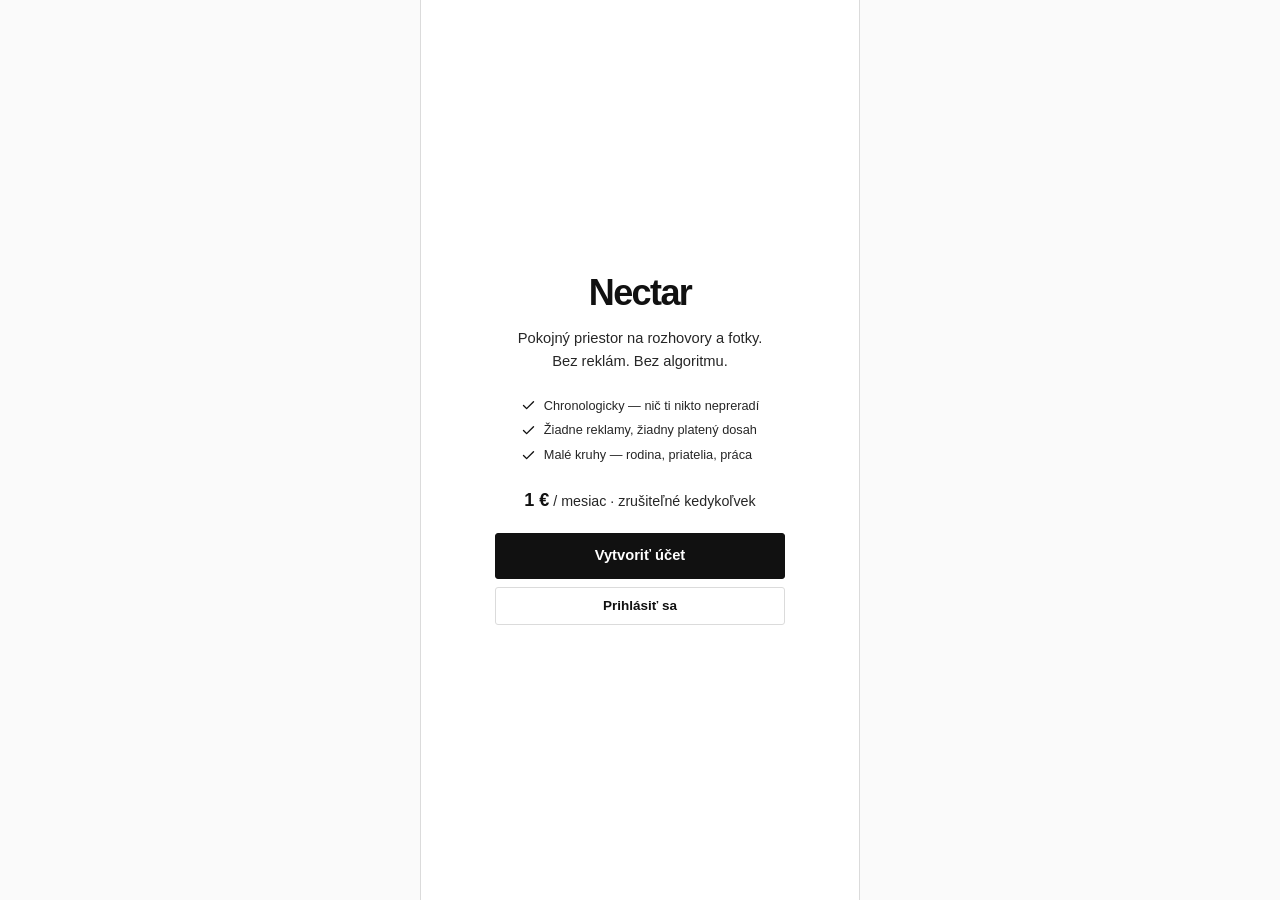
<file: index.html>
<!DOCTYPE html>
<html lang="sk">
<head>
  <meta charset="UTF-8" />
  <meta name="viewport" content="width=device-width, initial-scale=1, viewport-fit=cover" />
  <meta name="theme-color" content="#ffffff" />
  <meta name="description" content="Nectar — pokojná platená sociálna sieť. Bez reklám, bez algoritmu." />
  <title>Nectar — Pokojný priestor</title>
  <link rel="stylesheet" href="styles.css" />
  <script src="boot.js"></script>
</head>
<body>
  <div class="app-shell">
    <!-- Home -->
    <div class="landing" id="landing-home">
      <div class="landing-logo">Nectar</div>
      <p class="landing-tagline">Pokojný priestor na rozhovory a fotky.<br />Bez reklám. Bez algoritmu.</p>

      <div class="landing-promises">
        <div class="landing-promise">
          <svg viewBox="0 0 24 24"><path d="M20 6L9 17l-5-5"/></svg>
          <span>Chronologicky — nič ti nikto nepreradí</span>
        </div>
        <div class="landing-promise">
          <svg viewBox="0 0 24 24"><path d="M20 6L9 17l-5-5"/></svg>
          <span>Žiadne reklamy, žiadny platený dosah</span>
        </div>
        <div class="landing-promise">
          <svg viewBox="0 0 24 24"><path d="M20 6L9 17l-5-5"/></svg>
          <span>Malé kruhy — rodina, priatelia, práca</span>
        </div>
      </div>

      <p class="landing-price"><strong>1 €</strong> / mesiac · zrušiteľné kedykoľvek</p>

      <div class="landing-actions">
        <button type="button" class="btn btn-primary btn-lg btn-block" id="btn-create">Vytvoriť účet</button>
        <button type="button" class="btn btn-secondary btn-block" id="btn-login">Prihlásiť sa</button>
      </div>
    </div>

    <!-- Create account -->
    <div class="landing landing-panel" id="panel-create">
      <div class="landing-logo">Nectar</div>
      <h2>Vytvoriť účet</h2>
      <form id="form-create">
        <div class="form-group">
          <label for="create-name">Meno</label>
          <input class="form-input" id="create-name" type="text" required placeholder="Tvoje meno" autocomplete="name" />
        </div>
        <div class="form-group">
          <label for="create-email">E-mail</label>
          <input class="form-input" id="create-email" type="email" required placeholder="ty@email.sk" autocomplete="email" />
        </div>
        <div class="form-group">
          <label for="create-pass">Heslo</label>
          <input class="form-input" id="create-pass" type="password" required placeholder="••••••••" minlength="4" autocomplete="new-password" />
        </div>
        <button type="submit" class="btn btn-primary btn-block">Pokračovať na platbu</button>
        <button type="button" class="btn btn-ghost btn-block" id="back-from-create">Späť</button>
      </form>
    </div>

    <!-- Login -->
    <div class="landing landing-panel" id="panel-login">
      <div class="landing-logo">Nectar</div>
      <h2>Prihlásiť sa</h2>
      <form id="form-login">
        <div class="form-group">
          <label for="login-email">E-mail</label>
          <input class="form-input" id="login-email" type="email" required placeholder="ty@email.sk" value="demo@nectar.sk" autocomplete="email" />
        </div>
        <div class="form-group">
          <label for="login-pass">Heslo</label>
          <input class="form-input" id="login-pass" type="password" required placeholder="••••••••" value="demo" autocomplete="current-password" />
        </div>
        <button type="submit" class="btn btn-primary btn-block">Prihlásiť sa</button>
        <button type="button" class="btn btn-ghost btn-block" id="back-from-login">Späť</button>
      </form>
    </div>

    <!-- Paywall -->
    <div class="landing landing-panel" id="panel-pay">
      <div class="landing-logo">Nectar</div>
      <h2>Predplatné</h2>
      <div class="paywall-box">
        <div class="eyebrow">Plný prístup</div>
        <div class="price-big">1 €</div>
        <p class="price-note">mesačne · zrušiteľné kedykoľvek</p>
        <div class="mock-card">
          Mock platba<br />
          Karta &nbsp;•••• 4242<br />
          Platnosť &nbsp;12/28 &nbsp;· &nbsp;CVC &nbsp;•••
        </div>
      </div>
      <p class="step-hint center">Poplatok drží preč bot farmy. Nekupuje sa ním dosah.</p>
      <button type="button" class="btn btn-primary btn-lg btn-block" id="btn-pay">Zaplatiť 1 € a vstúpiť</button>
      <button type="button" class="btn btn-ghost btn-block" id="back-from-pay">Späť</button>
    </div>
  </div>

  <script src="app.js"></script>
  <script>
    (function () {
      var N = window.Nectar;
      var pending = null;

      var s = N.getSession();
      if (s && s.paid) { window.location.href = 'feed.html'; return; }

      var home = document.getElementById('landing-home');

      function show(id) {
        document.querySelectorAll('.landing-panel').forEach(function (el) {
          el.classList.remove('active');
        });
        if (id === 'landing-home') {
          home.style.display = '';
          return;
        }
        home.style.display = 'none';
        document.getElementById(id).classList.add('active');
      }

      document.getElementById('btn-create').onclick = function () { show('panel-create'); };
      document.getElementById('btn-login').onclick = function () { show('panel-login'); };
      document.getElementById('back-from-create').onclick = function () { show('landing-home'); };
      document.getElementById('back-from-login').onclick = function () { show('landing-home'); };
      document.getElementById('back-from-pay').onclick = function () { show('panel-create'); };

      document.getElementById('form-create').onsubmit = function (e) {
        e.preventDefault();
        pending = {
          name: document.getElementById('create-name').value.trim(),
          email: document.getElementById('create-email').value.trim()
        };
        show('panel-pay');
      };

      document.getElementById('form-login').onsubmit = function (e) {
        e.preventDefault();
        N.setSession({
          name: 'Demo používateľ',
          email: document.getElementById('login-email').value.trim(),
          paid: true,
          loggedInAt: Date.now()
        });
        window.location.href = 'feed.html';
      };

      document.getElementById('btn-pay').onclick = function () {
        var data = pending || { name: 'Nový používateľ', email: 'novy@nectar.sk' };
        N.setSession({ name: data.name, email: data.email, paid: true, loggedInAt: Date.now() });
        N.showToast('Vitaj v Nectare', '🐝');
        setTimeout(function () { window.location.href = 'feed.html'; }, 500);
      };
    })();
  </script>
<script src="stats.js" defer></script>
</body>
</html>
</file>
<file: styles.css>
/* ============================================================
   Nectar — clean cool minimal (~2012 Instagram)
   Near-white field, sharp black type, 1px gray rules.
   Primary actions are black. Instagram blue is links only.
   Day theme by default; opt-in cool dusk (not warm paper).
   ============================================================ */

/* ---------- 1. Tokens ---------- */
:root {
  color-scheme: light;

  /* field */
  --desk: #fafafa;
  --bg: #ffffff;
  --surface: #ffffff;
  --surface-raised: #ffffff;
  --surface-sunken: #fafafa;

  /* ink */
  --text: #111111;
  --text-muted: #262626;
  --text-soft: #8e8e8e;

  /* lines */
  --border: #dbdbdb;
  --border-soft: #efefef;
  --border-strong: #dbdbdb;

  /* black actions — blue stays on --link */
  --accent: #111111;
  --accent-dark: #000000;
  --accent-ink: #111111;
  --accent-soft: rgba(17, 17, 17, 0.06);
  --accent-glow: rgba(17, 17, 17, 0.12);
  --on-accent: #ffffff;

  /* semantic */
  --like: #ed4956;
  --like-soft: rgba(237, 73, 86, 0.1);
  --ok: #111111;
  --ok-soft: #fafafa;
  --link: #3897f0;

  /* photo edge */
  --frame: #ffffff;

  /* elevation — flat, cool, almost none */
  --shadow-xs: none;
  --shadow-sm: none;
  --shadow-md: none;
  --shadow-lg: 0 8px 28px rgba(0, 0, 0, 0.16);

  /* shape — sharp, slight radius on controls */
  --r-xs: 2px;
  --r-sm: 3px;
  --r-md: 4px;
  --r-lg: 8px;
  --r-pill: 999px;

  /* rhythm */
  --sp-1: 4px;
  --sp-2: 8px;
  --sp-3: 12px;
  --sp-4: 16px;
  --sp-5: 20px;
  --sp-6: 24px;
  --sp-8: 32px;

  /* layout */
  --nav-h: 58px;
  --header-h: 54px;
  --max: 440px;
  --gutter: 14px;
  --safe-b: env(safe-area-inset-bottom, 0px);

  /* motion */
  --ease: cubic-bezier(0.32, 0.72, 0, 1);
  --ease-out: cubic-bezier(0.22, 1, 0.36, 1);
  --spring: cubic-bezier(0.34, 1.56, 0.64, 1);
  --t-fast: 120ms;
  --t-med: 220ms;
  --t-slow: 420ms;

  /* type — system sans only */
  --font: -apple-system, BlinkMacSystemFont, "Helvetica Neue", Helvetica, Arial, sans-serif;
  --font-brand: -apple-system, BlinkMacSystemFont, "Helvetica Neue", Helvetica, Arial, sans-serif;
  --font-mono: ui-monospace, SFMono-Regular, Menlo, Consolas, monospace;
}

/* Dusk — cool near-black, same sharp system, no warm paper */
:root[data-theme="dusk"] {
  color-scheme: dark;

  --desk: #000000;
  --bg: #000000;
  --surface: #000000;
  --surface-raised: #111111;
  --surface-sunken: #0a0a0a;

  --text: #fafafa;
  --text-muted: #a8a8a8;
  --text-soft: #737373;

  --border: #262626;
  --border-soft: #1a1a1a;
  --border-strong: #363636;

  --accent: #fafafa;
  --accent-dark: #ffffff;
  --accent-ink: #fafafa;
  --accent-soft: rgba(255, 255, 255, 0.08);
  --accent-glow: rgba(255, 255, 255, 0.14);
  --on-accent: #000000;

  --like: #ed4956;
  --like-soft: rgba(237, 73, 86, 0.16);
  --ok: #fafafa;
  --ok-soft: #111111;
  --link: #3897f0;

  --frame: #000000;

  --shadow-xs: none;
  --shadow-sm: none;
  --shadow-md: none;
  --shadow-lg: 0 8px 28px rgba(0, 0, 0, 0.55);
}

/* ---------- 2. Reset ---------- */
*, *::before, *::after { box-sizing: border-box; margin: 0; padding: 0; }

html {
  font-size: 15px;
  -webkit-text-size-adjust: 100%;
  scroll-behavior: smooth;
}

body {
  font-family: var(--font);
  background: var(--desk);
  color: var(--text);
  line-height: 1.4;
  min-height: 100vh;
  -webkit-font-smoothing: antialiased;
  text-rendering: optimizeLegibility;
}

a { color: var(--link); text-decoration: none; }
a:hover { text-decoration: underline; }

img { display: block; max-width: 100%; }

button, input, textarea, select { font-family: inherit; font-size: inherit; color: inherit; }
button { -webkit-tap-highlight-color: transparent; }

:focus-visible {
  outline: 2px solid var(--accent);
  outline-offset: 2px;
  border-radius: var(--r-xs);
}

::selection { background: var(--accent-soft); }

/* ---------- 3. App shell + page transitions ---------- */
.app-shell {
  max-width: var(--max);
  margin: 0 auto;
  min-height: 100vh;
  background: var(--bg);
  position: relative;
  box-shadow: none;
  overflow-x: hidden;
}

.app-shell.has-nav { padding-bottom: calc(var(--nav-h) + var(--safe-b) + var(--sp-3)); }

/* Soft fade-up on first paint; JS adds .is-leaving on internal navigation.
   The fixed bottom nav fades only — pageIn's `transform: none` would otherwise
   cancel the translateX(-50%) that centres it. */
.page-in > *:not(.bottom-nav) { animation: pageIn var(--t-slow) var(--ease-out) both; }
.page-in > .bottom-nav { animation: fadeIn var(--t-slow) var(--ease-out) both; }
body.is-leaving .app-shell { opacity: 0; transform: translateY(-4px); transition: opacity 130ms ease, transform 130ms ease; }

@keyframes pageIn {
  from { opacity: 0; transform: translateY(8px); }
  to { opacity: 1; transform: none; }
}

/* stagger helper for lists */
.stagger > * { animation: pageIn 360ms var(--ease-out) both; }
.stagger > *:nth-child(1) { animation-delay: 0ms; }
.stagger > *:nth-child(2) { animation-delay: 40ms; }
.stagger > *:nth-child(3) { animation-delay: 80ms; }
.stagger > *:nth-child(4) { animation-delay: 120ms; }
.stagger > *:nth-child(5) { animation-delay: 160ms; }
.stagger > *:nth-child(6) { animation-delay: 200ms; }
.stagger > *:nth-child(n+7) { animation-delay: 240ms; }

/* ---------- 4. Top bar ---------- */
.topbar {
  position: sticky;
  top: 0;
  z-index: 40;
  min-height: var(--header-h);
  background: var(--surface);
  border-bottom: 1px solid var(--border);
  display: flex;
  align-items: center;
  justify-content: space-between;
  gap: var(--sp-2);
  padding: 0 var(--gutter);
}
.topbar.is-scrolled {
  border-bottom-color: var(--border);
}

.topbar-title {
  font-size: 1.05rem;
  font-weight: 600;
  letter-spacing: -0.015em;
  color: var(--text);
}

.topbar-logo {
  font-family: var(--font);
  font-size: 1.35rem;
  font-weight: 700;
  font-style: normal;
  color: var(--text);
  letter-spacing: -0.04em;
  line-height: 1;
}

.topbar-actions { display: flex; align-items: center; gap: var(--sp-1); }
.topbar-spacer { width: 32px; flex-shrink: 0; }

.icon-btn {
  background: none;
  border: none;
  width: 36px;
  height: 36px;
  cursor: pointer;
  color: var(--text);
  display: inline-flex;
  align-items: center;
  justify-content: center;
  border-radius: var(--r-pill);
  position: relative;
  transition: background var(--t-fast) var(--ease), transform var(--t-fast) var(--ease);
}
.icon-btn:hover { background: var(--border-soft); text-decoration: none; }
.icon-btn:active { transform: scale(0.9); }
.icon-btn svg {
  width: 21px; height: 21px;
  stroke: currentColor; fill: none;
  stroke-width: 1.6; stroke-linecap: round; stroke-linejoin: round;
}

.icon-btn .dot {
  position: absolute;
  top: 6px; right: 6px;
  width: 7px; height: 7px;
  border-radius: 50%;
  background: var(--accent);
  box-shadow: 0 0 0 2px var(--surface);
}

.back-link {
  display: inline-flex;
  align-items: center;
  gap: 2px;
  color: var(--text);
  font-size: 0.92rem;
  font-weight: 500;
  padding: 6px 8px 6px 4px;
  margin-left: -4px;
  border-radius: var(--r-sm);
  transition: background var(--t-fast) var(--ease), transform var(--t-fast) var(--ease);
}
.back-link:hover { text-decoration: none; background: var(--border-soft); }
.back-link:active { transform: translateX(-2px); }
.back-link svg { width: 20px; height: 20px; stroke: currentColor; fill: none; stroke-width: 1.8; stroke-linecap: round; stroke-linejoin: round; }

/* ---------- 5. Bottom nav ---------- */
.bottom-nav {
  position: fixed;
  bottom: 0;
  left: 50%;
  transform: translateX(-50%);
  width: 100%;
  max-width: var(--max);
  height: calc(var(--nav-h) + var(--safe-b));
  padding-bottom: var(--safe-b);
  background: var(--surface);
  border-top: 1px solid var(--border);
  display: flex;
  z-index: 50;
}

.bottom-nav a {
  flex: 1;
  display: flex;
  flex-direction: column;
  align-items: center;
  justify-content: center;
  gap: 3px;
  color: #8e8e8e;
  text-decoration: none;
  font-size: 0.62rem;
  font-weight: 500;
  letter-spacing: 0.01em;
  padding: 6px 0 4px;
  position: relative;
  transition: color var(--t-med) var(--ease);
}
.bottom-nav a:hover { text-decoration: none; color: var(--text); }
.bottom-nav a svg {
  width: 23px; height: 23px;
  stroke: currentColor; fill: none;
  stroke-width: 1.5; stroke-linecap: round; stroke-linejoin: round;
  transition: transform var(--t-med) var(--spring), stroke-width var(--t-med) var(--ease);
}
.bottom-nav a:active svg { transform: scale(0.86); }

.bottom-nav a.active { color: var(--text); font-weight: 600; }
.bottom-nav a.active svg { stroke-width: 2.1; }

.bottom-nav .nav-badge {
  position: absolute;
  top: 4px;
  margin-left: 20px;
  min-width: 15px;
  height: 15px;
  padding: 0 4px;
  border-radius: var(--r-pill);
  background: var(--accent);
  color: var(--on-accent);
  font-size: 0.56rem;
  font-weight: 700;
  display: inline-flex;
  align-items: center;
  justify-content: center;
  box-shadow: 0 0 0 2px var(--surface);
}

/* ---------- 6. Buttons ---------- */
.btn {
  display: inline-flex;
  align-items: center;
  justify-content: center;
  gap: 6px;
  padding: 10px 18px;
  border-radius: var(--r-sm);
  border: 1px solid transparent;
  font-weight: 600;
  font-size: 0.9rem;
  line-height: 1.2;
  cursor: pointer;
  text-decoration: none;
  white-space: nowrap;
  transition: background var(--t-fast) var(--ease), border-color var(--t-fast) var(--ease),
              transform var(--t-fast) var(--ease), box-shadow var(--t-fast) var(--ease), opacity var(--t-fast) var(--ease);
}
.btn:hover { text-decoration: none; }
.btn:active { transform: scale(0.975); }
.btn svg { width: 17px; height: 17px; stroke: currentColor; fill: none; stroke-width: 1.8; stroke-linecap: round; stroke-linejoin: round; }

.btn-primary {
  background: var(--accent);
  color: var(--on-accent);
  border-color: var(--accent);
  box-shadow: none;
}
.btn-primary:hover { background: var(--accent-dark); color: var(--on-accent); }
.btn-primary:disabled { opacity: 0.45; cursor: default; transform: none; }

.btn-secondary {
  background: var(--surface-raised);
  color: var(--text);
  border-color: var(--border);
  box-shadow: var(--shadow-xs);
}
.btn-secondary:hover { background: var(--bg); border-color: var(--border-strong); }
.btn-secondary:disabled { opacity: 0.45; cursor: default; }

.btn-ghost {
  background: transparent;
  color: var(--link);
  border: none;
  padding: 8px 12px;
}
.btn-ghost:hover { background: rgba(56, 151, 240, 0.08); }

.btn-danger { background: transparent; color: var(--like); border: 1px solid var(--border); }
.btn-danger:hover { background: var(--like-soft); }

.btn-block { width: 100%; }
.btn-sm { padding: 7px 13px; font-size: 0.82rem; border-radius: var(--r-sm); }
.btn-lg { padding: 13px 22px; font-size: 0.98rem; }

/* ---------- 7. Forms ---------- */
.form-group { margin-bottom: var(--sp-4); }
.form-group label {
  display: block;
  font-size: 0.78rem;
  font-weight: 600;
  color: var(--text-muted);
  margin-bottom: 5px;
  letter-spacing: 0.01em;
}
.form-input {
  width: 100%;
  padding: 11px 13px;
  border: 1px solid var(--border);
  border-radius: var(--r-sm);
  background: var(--surface-sunken);
  color: var(--text);
  outline: none;
  transition: border-color var(--t-fast) var(--ease), background var(--t-fast) var(--ease), box-shadow var(--t-fast) var(--ease);
}
.form-input:focus {
  border-color: var(--text);
  background: var(--surface);
  box-shadow: none;
}
.form-input::placeholder { color: var(--text-soft); }
textarea.form-input { resize: vertical; min-height: 90px; line-height: 1.5; }

.char-count { font-size: 0.72rem; color: var(--text-soft); text-align: right; margin-top: 4px; font-variant-numeric: tabular-nums; }

/* toggle switch */
.switch {
  position: relative;
  width: 42px; height: 24px;
  border-radius: var(--r-pill);
  background: var(--border-strong);
  border: none;
  cursor: pointer;
  flex-shrink: 0;
  transition: background var(--t-med) var(--ease);
}
.switch::after {
  content: "";
  position: absolute;
  top: 3px; left: 3px;
  width: 18px; height: 18px;
  border-radius: 50%;
  background: var(--surface-raised);
  box-shadow: var(--shadow-sm);
  transition: transform var(--t-med) var(--spring);
}
.switch[aria-checked="true"] { background: var(--accent); }
.switch[aria-checked="true"]::after { transform: translateX(18px); }

/* ---------- 8. Landing ---------- */
.landing {
  min-height: 100vh;
  display: flex;
  flex-direction: column;
  align-items: center;
  justify-content: center;
  padding: var(--sp-8) var(--sp-6);
  text-align: center;
  background: var(--surface);
}

.landing-logo {
  font-family: var(--font);
  font-size: 2.4rem;
  font-style: normal;
  font-weight: 700;
  letter-spacing: -0.045em;
  color: var(--text);
  line-height: 1;
  animation: pageIn 600ms var(--ease-out) both;
}

.landing-tagline {
  color: var(--text-muted);
  font-size: 0.98rem;
  max-width: 290px;
  margin: var(--sp-4) auto var(--sp-6);
  line-height: 1.55;
  animation: pageIn 600ms var(--ease-out) 120ms both;
}

.landing-promises {
  display: flex;
  flex-direction: column;
  gap: 7px;
  margin-bottom: var(--sp-6);
  animation: pageIn 600ms var(--ease-out) 200ms both;
}
.landing-promise {
  display: flex;
  align-items: center;
  gap: 8px;
  font-size: 0.85rem;
  color: var(--text-muted);
  text-align: left;
}
.landing-promise svg { display: block; width: 15px; height: 15px; stroke: var(--text); fill: none; stroke-width: 2.2; stroke-linecap: round; stroke-linejoin: round; flex-shrink: 0; }

.landing-price {
  font-size: 0.95rem;
  color: var(--text-muted);
  margin-bottom: var(--sp-5);
  animation: pageIn 600ms var(--ease-out) 260ms both;
}
.landing-price strong { font-size: 1.2rem; color: var(--text); font-weight: 600; }

.landing-actions {
  display: flex;
  flex-direction: column;
  gap: var(--sp-2);
  width: 100%;
  max-width: 290px;
  animation: pageIn 600ms var(--ease-out) 320ms both;
}

.landing-panel {
  display: none;
  width: 100%;
  max-width: 310px;
  text-align: left;
}
.landing-panel.active { display: flex; }
.landing-panel h2 {
  font-family: var(--font);
  font-size: 1.2rem;
  font-weight: 700;
  margin-bottom: var(--sp-4);
  text-align: center;
  letter-spacing: -0.03em;
}
.landing-panel .landing-logo { font-size: 1.55rem; margin-bottom: var(--sp-2); }
.landing-panel form { width: 100%; }

.paywall-box {
  background: var(--surface);
  border: 1px solid var(--border);
  border-radius: var(--r-sm);
  padding: var(--sp-5);
  text-align: center;
  margin-bottom: var(--sp-4);
  width: 100%;
}
.paywall-box .price-big {
  font-family: var(--font);
  font-size: 2rem;
  font-weight: 700;
  margin: 6px 0;
  color: var(--text);
  line-height: 1;
  letter-spacing: -0.03em;
}
.paywall-box .price-note { color: var(--text-muted); font-size: 0.83rem; }

.mock-card {
  background: var(--surface-sunken);
  border: 1px solid var(--border);
  border-radius: var(--r-sm);
  padding: var(--sp-3);
  margin: var(--sp-4) 0 0;
  font-size: 0.82rem;
  color: var(--text-muted);
  text-align: left;
  font-family: var(--font-mono);
  letter-spacing: 0.02em;
}

/* ---------- 9. Segmented filters ---------- */
.filters {
  display: flex;
  gap: 6px;
  padding: 10px var(--gutter);
  overflow-x: auto;
  background: var(--surface);
  border-bottom: 1px solid var(--border-soft);
  -webkit-overflow-scrolling: touch;
  scrollbar-width: none;
  position: sticky;
  top: var(--header-h);
  z-index: 30;
}
.filters::-webkit-scrollbar { display: none; }

.filter-chip {
  flex-shrink: 0;
  padding: 6px 14px;
  border-radius: var(--r-pill);
  border: 1px solid var(--border);
  background: var(--surface-raised);
  color: var(--text-muted);
  font-size: 0.8rem;
  font-weight: 600;
  cursor: pointer;
  transition: background var(--t-med) var(--ease), color var(--t-med) var(--ease),
              border-color var(--t-med) var(--ease), transform var(--t-fast) var(--ease);
}
.filter-chip:hover { background: var(--bg); color: var(--text); }
.filter-chip:active { transform: scale(0.95); }
.filter-chip.active {
  background: var(--accent);
  color: var(--on-accent);
  border-color: var(--accent);
}

/* ---------- 10. Section heading ---------- */
.section-head {
  display: flex;
  align-items: baseline;
  justify-content: space-between;
  gap: var(--sp-2);
  padding: var(--sp-5) var(--gutter) var(--sp-2);
}
.section-title {
  font-family: var(--font);
  font-size: 0.95rem;
  font-weight: 700;
  letter-spacing: -0.02em;
  color: var(--text);
}
.section-action { font-size: 0.8rem; color: var(--link); font-weight: 600; }

.eyebrow {
  font-size: 0.68rem;
  font-weight: 700;
  letter-spacing: 0.09em;
  text-transform: uppercase;
  color: var(--text-soft);
}

/* ---------- 11. Feed ---------- */
.feed-list { padding: 0 0 var(--sp-5); }

.post-card {
  background: var(--surface);
  border: none;
  border-bottom: 1px solid var(--border);
  border-radius: 0;
  margin: 0;
  box-shadow: none;
  overflow: hidden;
}
.post-card:hover { box-shadow: none; }

.post-card.pinned {
  border-bottom-color: var(--border);
  box-shadow: none;
}
.pin-flag {
  display: flex;
  align-items: center;
  gap: 6px;
  padding: 7px var(--sp-4) 0;
  font-size: 0.7rem;
  font-weight: 700;
  letter-spacing: 0.06em;
  text-transform: uppercase;
  color: var(--text);
}
.pin-flag svg { width: 13px; height: 13px; stroke: currentColor; fill: none; stroke-width: 2; stroke-linecap: round; stroke-linejoin: round; }

.post-header {
  display: flex;
  align-items: center;
  gap: 10px;
  padding: var(--sp-3) var(--sp-4) 10px;
}

.avatar {
  width: 38px; height: 38px;
  border-radius: 50%;
  object-fit: cover;
  background: var(--border-soft);
  flex-shrink: 0;
  border: 1px solid var(--border);
  box-shadow: none;
}
.avatar-sm { width: 30px; height: 30px; }
.avatar-md { width: 48px; height: 48px; }
.avatar-lg { width: 88px; height: 88px; border-width: 3px; }
.avatar-xs { width: 24px; height: 24px; border-width: 1px; }

/* thin black ring for people who earned a border badge */
.avatar-ring {
  position: relative;
  display: inline-flex;
  border-radius: 50%;
  padding: 2px;
  background: var(--text);
  box-shadow: none;
}
.avatar-ring > img { border-color: var(--surface-raised); }

.post-meta { flex: 1; min-width: 0; }
.post-author {
  font-weight: 600;
  font-size: 0.92rem;
  color: var(--text);
  display: inline-flex;
  align-items: center;
  gap: 5px;
}
.post-author:hover { text-decoration: none; opacity: 0.72; }
.post-time { font-size: 0.74rem; color: var(--text-muted); }

.post-circle {
  font-size: 0.68rem;
  font-weight: 600;
  color: var(--text-muted);
  border: 1px solid var(--border);
  padding: 3px 9px;
  border-radius: var(--r-pill);
  background: var(--surface-sunken);
  flex-shrink: 0;
}

/* full-bleed photo */
.post-photo {
  position: relative;
  margin: 0;
  border: none;
  border-radius: 0;
  box-shadow: none;
  overflow: hidden;
  cursor: pointer;
  user-select: none;
  -webkit-user-select: none;
}
.post-image {
  width: 100%;
  aspect-ratio: 1;
  object-fit: cover;
  background: var(--surface-sunken);
  opacity: 0;
  transform: scale(1.015);
  transition: opacity var(--t-slow) var(--ease-out), transform var(--t-slow) var(--ease-out);
}
.post-image.loaded { opacity: 1; transform: none; }

/* flat caption strip on a photo */
.photo-note {
  position: absolute;
  left: 0; bottom: 0; right: 0;
  font-family: var(--font);
  font-style: normal;
  font-weight: 500;
  font-size: 0.82rem;
  color: #111111;
  background: rgba(255, 255, 255, 0.94);
  border-top: 1px solid var(--border);
  border-radius: 0;
  padding: 8px 12px;
  box-shadow: none;
  transform: none;
  pointer-events: none;
}

/* double-tap heart burst */
.burst {
  position: absolute;
  top: 50%; left: 50%;
  width: 84px; height: 84px;
  margin: -42px 0 0 -42px;
  pointer-events: none;
  opacity: 0;
}
.burst svg { width: 100%; height: 100%; fill: #ffffff; stroke: none; filter: drop-shadow(0 2px 6px rgba(0, 0, 0, 0.35)); }
.burst.play { animation: burst 800ms var(--ease-out) both; }
@keyframes burst {
  0% { opacity: 0; transform: scale(0.35); }
  18% { opacity: 1; transform: scale(1.1); }
  32% { transform: scale(0.96); }
  46% { transform: scale(1); opacity: 1; }
  100% { opacity: 0; transform: scale(1.05); }
}

.post-body { padding: 8px var(--sp-4) var(--sp-4); }

.post-actions {
  display: flex;
  align-items: center;
  gap: var(--sp-1);
  margin-bottom: 6px;
}
.post-actions .spacer { flex: 1; }

.act-btn {
  background: none;
  border: none;
  cursor: pointer;
  padding: 5px;
  display: inline-flex;
  align-items: center;
  gap: 5px;
  color: var(--text);
  font-size: 0.82rem;
  border-radius: var(--r-sm);
  transition: background var(--t-fast) var(--ease), color var(--t-fast) var(--ease), transform var(--t-fast) var(--spring);
}
.act-btn:hover { background: var(--border-soft); }
.act-btn:active { transform: scale(0.88); }
.act-btn svg { width: 22px; height: 22px; stroke: currentColor; fill: none; stroke-width: 1.6; stroke-linecap: round; stroke-linejoin: round; }

.like-btn.liked { color: var(--like); }
.like-btn.liked svg { fill: var(--like); stroke: var(--like); animation: likePop 380ms var(--spring); }
@keyframes likePop {
  0% { transform: scale(1); }
  40% { transform: scale(1.32); }
  70% { transform: scale(0.92); }
  100% { transform: scale(1); }
}

.post-likes { font-weight: 600; font-size: 0.84rem; margin-bottom: 3px; font-variant-numeric: tabular-nums; }
.post-caption { font-size: 0.92rem; color: var(--text); line-height: 1.5; }
.post-caption .author { font-weight: 600; margin-right: 5px; }

.write-link {
  display: inline-flex;
  align-items: center;
  gap: 5px;
  margin-top: 10px;
  font-size: 0.78rem;
  font-weight: 600;
  color: var(--text-muted);
  padding: 5px 10px;
  border: 1px solid var(--border);
  border-radius: var(--r-pill);
  background: var(--surface-sunken);
  transition: color var(--t-fast) var(--ease), border-color var(--t-fast) var(--ease), background var(--t-fast) var(--ease);
}
.write-link:hover { color: var(--link); border-color: var(--link); background: rgba(56, 151, 240, 0.06); text-decoration: none; }
.write-link svg { width: 14px; height: 14px; stroke: currentColor; fill: none; stroke-width: 1.8; stroke-linecap: round; stroke-linejoin: round; }

/* "you left off here" marker — anti-doomscroll */
.seen-divider {
  display: flex;
  align-items: center;
  gap: 10px;
  margin: var(--sp-4) var(--gutter) var(--sp-4);
  color: var(--text-soft);
  font-size: 0.72rem;
  font-weight: 700;
  letter-spacing: 0.08em;
  text-transform: uppercase;
}
.seen-divider::before, .seen-divider::after {
  content: "";
  flex: 1;
  height: 1px;
  background: var(--border);
}

/* end of feed — calm full stop */
.feed-end {
  text-align: center;
  padding: var(--sp-8) var(--sp-6) var(--sp-6);
  color: var(--text-muted);
}
.feed-end .mark {
  font-family: var(--font);
  font-style: normal;
  font-weight: 700;
  font-size: 1.15rem;
  letter-spacing: -0.03em;
  color: var(--text);
  display: block;
  margin-bottom: 6px;
}
.feed-end p { font-size: 0.88rem; line-height: 1.55; max-width: 250px; margin: 0 auto; }
.feed-end .sub { font-size: 0.8rem; color: var(--text-soft); margin-top: 6px; }

.empty-state {
  text-align: center;
  padding: var(--sp-8) var(--sp-6);
  color: var(--text-muted);
  font-size: 0.9rem;
  line-height: 1.6;
}
.empty-state svg { display: block; width: 40px; height: 40px; stroke: var(--text-soft); fill: none; stroke-width: 1.3; margin: 0 auto var(--sp-3); stroke-linecap: round; stroke-linejoin: round; }

/* ---------- 12. Prompt card (daily drawing) ---------- */
.prompt-card {
  display: block;
  margin: 0;
  padding: var(--sp-4) var(--gutter);
  border-radius: 0;
  background: var(--surface);
  border: none;
  border-bottom: 1px solid var(--border);
  box-shadow: none;
  color: inherit;
  position: relative;
  overflow: hidden;
}
.prompt-card:hover { text-decoration: none; background: var(--surface-sunken); }
.prompt-card:active { background: var(--border-soft); }
.prompt-card .eyebrow { display: block; margin-bottom: 5px; color: var(--text-soft); }
.prompt-text {
  font-family: var(--font);
  font-style: normal;
  font-size: 1.05rem;
  font-weight: 600;
  line-height: 1.35;
  letter-spacing: -0.02em;
  color: var(--text);
}
.prompt-meta {
  margin-top: 8px;
  font-size: 0.78rem;
  color: var(--text-muted);
  display: flex;
  align-items: center;
  gap: 8px;
}
.prompt-faces { display: flex; }
.prompt-faces img { width: 22px; height: 22px; border-radius: 50%; border: 2px solid var(--surface-raised); margin-left: -7px; }
.prompt-faces img:first-child { margin-left: 0; }

/* ---------- 13. Badges ---------- */
.badge-chip {
  display: inline-flex;
  align-items: center;
  gap: 4px;
  font-size: 0.68rem;
  font-weight: 700;
  padding: 2px 8px 2px 5px;
  border-radius: var(--r-pill);
  background: var(--surface-sunken);
  color: var(--text);
  border: 1px solid var(--border);
  letter-spacing: 0.01em;
  white-space: nowrap;
  vertical-align: middle;
}
.badge-chip .glyph { font-size: 0.8rem; line-height: 1; }

.badge-shelf {
  display: flex;
  gap: var(--sp-2);
  padding: var(--sp-3) var(--gutter);
  overflow-x: auto;
  scrollbar-width: none;
  -webkit-overflow-scrolling: touch;
}
.badge-shelf::-webkit-scrollbar { display: none; }

.badge-card {
  flex-shrink: 0;
  width: 122px;
  padding: var(--sp-3) 10px;
  border-radius: var(--r-md);
  background: var(--surface-raised);
  border: 1px solid var(--border);
  box-shadow: var(--shadow-sm);
  text-align: center;
  transition: transform var(--t-med) var(--ease), box-shadow var(--t-med) var(--ease);
}
.badge-card:hover { border-color: var(--text); }
.badge-card.major { border-color: var(--text); }
.badge-card .glyph {
  font-size: 1.6rem;
  line-height: 1;
  display: block;
  margin-bottom: 6px;
}
.badge-card .badge-name { font-size: 0.78rem; font-weight: 700; line-height: 1.25; color: var(--text); }
.badge-card .badge-when { font-size: 0.68rem; color: var(--text-muted); margin-top: 3px; }
.badge-card.locked { opacity: 0.45; filter: saturate(0.3); }

/* ---------- 14. Profile ---------- */
.profile-cover {
  height: 118px;
  background: var(--surface-sunken);
  background-size: cover;
  background-position: center;
  position: relative;
}
.profile-cover::after {
  content: "";
  position: absolute; inset: 0;
  background: linear-gradient(180deg, transparent 30%, color-mix(in srgb, var(--surface) 92%, transparent) 100%);
}

.profile-header {
  background: var(--surface);
  padding: 0 var(--sp-4) var(--sp-5);
  border-bottom: 1px solid var(--border);
  text-align: center;
  position: relative;
}

.profile-avatar-wrap {
  margin: -46px auto var(--sp-3);
  display: flex;
  justify-content: center;
  position: relative;
  z-index: 2;
}

.profile-name {
  font-size: 1.22rem;
  font-weight: 600;
  letter-spacing: -0.02em;
  margin-bottom: 3px;
  display: flex;
  align-items: center;
  justify-content: center;
  gap: 6px;
  flex-wrap: wrap;
}
.profile-id {
  font-size: 0.78rem;
  color: var(--text-soft);
  font-family: var(--font-mono);
  letter-spacing: 0.06em;
  margin-bottom: 10px;
}
.profile-status {
  font-size: 0.92rem;
  color: var(--text);
  line-height: 1.5;
  margin: 0 auto var(--sp-4);
  max-width: 290px;
}

.profile-stats {
  display: flex;
  justify-content: center;
  gap: 0;
  margin: 0 auto var(--sp-4);
  max-width: 300px;
  border: 1px solid var(--border);
  border-radius: var(--r-md);
  background: var(--surface-raised);
  overflow: hidden;
  box-shadow: var(--shadow-xs);
}
.profile-stat {
  flex: 1;
  padding: 9px 6px;
  border-right: 1px solid var(--border-soft);
}
.profile-stat:last-child { border-right: none; }
.profile-stat .num {
  font-family: var(--font);
  font-size: 1.05rem;
  font-weight: 700;
  display: block;
  line-height: 1.15;
  font-variant-numeric: tabular-nums;
}
.profile-stat .lbl { font-size: 0.66rem; color: var(--text-muted); text-transform: uppercase; letter-spacing: 0.06em; font-weight: 600; }

.profile-actions { display: flex; gap: var(--sp-2); justify-content: center; flex-wrap: wrap; }

.pinned-place {
  margin-top: var(--sp-3);
  font-size: 0.8rem;
  color: var(--text-muted);
  display: inline-flex;
  align-items: center;
  gap: 5px;
}
.pinned-place svg { width: 13px; height: 13px; stroke: currentColor; fill: none; stroke-width: 1.8; }

/* gallery */
.photo-grid {
  display: grid;
  grid-template-columns: repeat(3, 1fr);
  gap: 1px;
  padding: 0;
  background: var(--border);
}
.photo-grid img {
  width: 100%;
  aspect-ratio: 1;
  object-fit: cover;
  background: var(--surface-sunken);
  border: none;
  border-radius: 0;
  box-shadow: none;
}

/* tabs */
.tabs {
  display: flex;
  background: var(--surface);
  border-bottom: 1px solid var(--border);
  position: sticky;
  top: var(--header-h);
  z-index: 25;
}
.tab {
  flex: 1;
  padding: 11px 6px;
  background: none;
  border: none;
  cursor: pointer;
  font-size: 0.82rem;
  font-weight: 600;
  color: #8e8e8e;
  position: relative;
  transition: color var(--t-med) var(--ease);
}
.tab:hover { color: var(--text); }
.tab.active { color: var(--text); }
.tab.active::after {
  content: "";
  position: absolute;
  left: 0; right: 0; bottom: -1px;
  height: 1px;
  background: var(--text);
}
.tab-panel { display: none; }
.tab-panel.active { display: block; animation: pageIn 280ms var(--ease-out) both; }

/* ---------- 15. Messages ---------- */
.search-bar { padding: 10px var(--gutter); background: var(--surface); border-bottom: 1px solid var(--border-soft); }
.search-field { position: relative; display: flex; align-items: center; }
.search-field svg {
  position: absolute; left: 11px;
  width: 16px; height: 16px;
  stroke: var(--text-soft); fill: none; stroke-width: 1.8; stroke-linecap: round;
  pointer-events: none;
}
.search-field input {
  width: 100%;
  padding: 10px 12px 10px 34px;
  border: 1px solid transparent;
  border-radius: var(--r-pill);
  background: var(--surface-sunken);
  outline: none;
  font-size: 0.9rem;
  transition: border-color var(--t-fast) var(--ease), background var(--t-fast) var(--ease), box-shadow var(--t-fast) var(--ease);
}
.search-field input:focus {
  border-color: var(--text);
  background: var(--surface);
  box-shadow: none;
}

.msg-list { background: var(--surface); }

.msg-item {
  display: flex;
  align-items: center;
  gap: var(--sp-3);
  padding: 11px var(--gutter);
  border-bottom: 1px solid var(--border-soft);
  color: inherit;
  cursor: pointer;
  transition: background var(--t-fast) var(--ease);
  position: relative;
}
.msg-item:hover { background: var(--bg); text-decoration: none; }
.msg-item:active { background: var(--surface-sunken); }
.msg-item.is-unread { background: var(--surface-sunken); }

.msg-avatar-wrap { position: relative; flex-shrink: 0; }
.presence {
  position: absolute;
  right: 0; bottom: 1px;
  width: 11px; height: 11px;
  border-radius: 50%;
  background: var(--ok);
  border: 2px solid var(--surface);
}

.msg-body { flex: 1; min-width: 0; }
.msg-top { display: flex; justify-content: space-between; align-items: baseline; gap: 8px; margin-bottom: 1px; }
.msg-name { font-weight: 600; font-size: 0.92rem; display: inline-flex; align-items: center; gap: 5px; min-width: 0; }
.msg-name span { overflow: hidden; text-overflow: ellipsis; white-space: nowrap; }
.msg-time { font-size: 0.7rem; color: var(--text-muted); flex-shrink: 0; }
.msg-preview {
  font-size: 0.85rem;
  color: var(--text-muted);
  white-space: nowrap;
  overflow: hidden;
  text-overflow: ellipsis;
}
.msg-preview.unread { color: var(--text); font-weight: 600; }

.unread-dot {
  width: 8px; height: 8px;
  border-radius: 50%;
  background: var(--link);
  flex-shrink: 0;
}

/* ---------- 16. Conversation ---------- */
.chat-header-user { display: flex; align-items: center; gap: 9px; flex: 1; color: inherit; min-width: 0; }
.chat-header-user:hover { text-decoration: none; opacity: 0.85; }
.chat-header-name { display: block; font-weight: 600; font-size: 0.94rem; line-height: 1.15; }
.chat-header-sub { display: block; font-size: 0.7rem; color: var(--text-muted); line-height: 1.2; }

.chat-thread {
  padding: var(--sp-4) var(--gutter) var(--sp-5);
  display: flex;
  flex-direction: column;
  gap: 3px;
  min-height: calc(100vh - var(--header-h) - 62px);
  background: var(--bg);
}

.day-sep {
  align-self: center;
  margin: var(--sp-4) 0 var(--sp-3);
  font-size: 0.68rem;
  font-weight: 700;
  letter-spacing: 0.07em;
  text-transform: uppercase;
  color: var(--text-soft);
  background: var(--surface-sunken);
  border: 1px solid var(--border-soft);
  padding: 3px 12px;
  border-radius: var(--r-pill);
}

.bubble {
  max-width: 78%;
  padding: 8px 12px;
  border-radius: 18px;
  font-size: 0.92rem;
  line-height: 1.4;
  word-wrap: break-word;
  box-shadow: none;
  animation: bubbleIn 280ms var(--ease-out) both;
}
@keyframes bubbleIn { from { opacity: 0; transform: translateY(6px) scale(0.98); } to { opacity: 1; transform: none; } }

.bubble.them {
  align-self: flex-start;
  background: #efefef;
  border: 1px solid #efefef;
  border-bottom-left-radius: 4px;
  color: #111111;
}
.bubble.me {
  align-self: flex-end;
  background: #ffffff;
  color: #111111;
  border: 1px solid #dbdbdb;
  border-bottom-right-radius: 4px;
}
:root[data-theme="dusk"] .bubble.them {
  background: #262626;
  border-color: #262626;
  color: #fafafa;
}
:root[data-theme="dusk"] .bubble.me {
  background: #111111;
  border-color: #363636;
  color: #fafafa;
}
/* grouped runs get tighter corners */
.bubble.them.grouped { border-bottom-left-radius: 18px; border-top-left-radius: 4px; margin-top: -1px; }
.bubble.me.grouped { border-bottom-right-radius: 18px; border-top-right-radius: 4px; margin-top: -1px; }

.bubble-time { font-size: 0.64rem; opacity: 0.55; margin-top: 3px; display: flex; align-items: center; gap: 4px; color: #8e8e8e; }
.bubble.me .bubble-time { justify-content: flex-end; }
:root[data-theme="dusk"] .bubble-time { color: #a8a8a8; }
.bubble-time svg { width: 12px; height: 12px; stroke: currentColor; fill: none; stroke-width: 2.4; stroke-linecap: round; stroke-linejoin: round; }

.typing {
  align-self: flex-start;
  display: inline-flex;
  gap: 4px;
  padding: 11px 14px;
  background: var(--surface-raised);
  border: 1px solid var(--border);
  border-radius: var(--r-lg);
  border-bottom-left-radius: var(--r-xs);
  margin-top: var(--sp-1);
}
.typing i {
  width: 6px; height: 6px;
  border-radius: 50%;
  background: var(--text-soft);
  animation: typing 1.25s infinite var(--ease);
}
.typing i:nth-child(2) { animation-delay: 0.16s; }
.typing i:nth-child(3) { animation-delay: 0.32s; }
@keyframes typing {
  0%, 60%, 100% { opacity: 0.32; transform: translateY(0); }
  30% { opacity: 1; transform: translateY(-3px); }
}

.chat-compose {
  position: sticky;
  bottom: 0;
  display: flex;
  align-items: flex-end;
  gap: 6px;
  padding: 8px var(--sp-3) calc(8px + var(--safe-b));
  background: var(--surface);
  border-top: 1px solid var(--border);
}
.chat-compose textarea {
  flex: 1;
  padding: 10px 14px;
  border: 1px solid var(--border);
  border-radius: 20px;
  outline: none;
  background: var(--surface-sunken);
  resize: none;
  max-height: 110px;
  line-height: 1.4;
  font-size: 0.92rem;
  transition: border-color var(--t-fast) var(--ease), background var(--t-fast) var(--ease), box-shadow var(--t-fast) var(--ease);
}
.chat-compose textarea:focus {
  border-color: var(--text);
  background: var(--surface);
  box-shadow: none;
}

.chat-send {
  width: 36px; height: 36px;
  border-radius: 50%;
  background: var(--accent);
  color: var(--on-accent);
  border: none;
  cursor: pointer;
  display: inline-flex;
  align-items: center;
  justify-content: center;
  flex-shrink: 0;
  transition: transform var(--t-med) var(--spring), background var(--t-fast) var(--ease), opacity var(--t-fast) var(--ease);
}
.chat-send svg { width: 18px; height: 18px; stroke: currentColor; fill: none; stroke-width: 2; stroke-linecap: round; stroke-linejoin: round; }
.chat-send:hover { background: var(--accent-dark); }
.chat-send:active { transform: scale(0.88); }
.chat-send:disabled { opacity: 0.3; cursor: default; transform: scale(0.9); }

.chat-photo-btn {
  background: none;
  border: none;
  width: 36px; height: 36px;
  border-radius: 50%;
  cursor: pointer;
  color: var(--text-muted);
  display: inline-flex;
  align-items: center;
  justify-content: center;
  flex-shrink: 0;
  transition: background var(--t-fast) var(--ease), transform var(--t-fast) var(--ease);
}
.chat-photo-btn:hover { background: var(--border-soft); color: var(--text); }
.chat-photo-btn:active { transform: scale(0.88); }
.chat-photo-btn svg { width: 21px; height: 21px; stroke: currentColor; fill: none; stroke-width: 1.6; stroke-linecap: round; stroke-linejoin: round; }

/* ---------- 17. Activity ---------- */
.activity-list { background: var(--surface); }

.activity-item {
  display: flex;
  align-items: center;
  gap: var(--sp-3);
  padding: 12px var(--gutter);
  border-bottom: 1px solid var(--border-soft);
  color: inherit;
  transition: background var(--t-fast) var(--ease);
}
.activity-item:hover { background: var(--bg); text-decoration: none; }

.activity-icon {
  position: absolute;
  margin: 22px 0 0 22px;
  width: 18px; height: 18px;
  border-radius: 50%;
  display: inline-flex;
  align-items: center;
  justify-content: center;
  background: var(--surface);
  border: 1px solid var(--border);
  box-shadow: none;
}
.activity-icon svg { width: 10px; height: 10px; stroke-width: 2.4; fill: none; stroke-linecap: round; stroke-linejoin: round; }
.activity-icon.like { color: var(--like); }
.activity-icon.like svg { fill: var(--like); stroke: var(--like); }
.activity-icon.message { color: var(--text); stroke: var(--text); }
.activity-icon.message svg { stroke: var(--text); }
.activity-icon.badge { color: var(--text); font-size: 0.6rem; }

.activity-text { flex: 1; font-size: 0.9rem; min-width: 0; }
.activity-text strong { font-weight: 600; }
.activity-time { font-size: 0.73rem; color: var(--text-muted); margin-top: 1px; }
.activity-thumb {
  width: 42px; height: 42px;
  border-radius: 0;
  object-fit: cover;
  background: var(--surface-sunken);
  border: 1px solid var(--border);
  box-shadow: none;
  flex-shrink: 0;
}

/* ---------- 18. Compose ---------- */
.progress-rail {
  height: 2px;
  background: var(--border-soft);
  position: relative;
  overflow: hidden;
}
.progress-rail i {
  position: absolute;
  inset: 0 auto 0 0;
  background: var(--accent);
  transition: width var(--t-slow) var(--ease);
}

.compose-steps { padding: var(--sp-4) var(--gutter) var(--sp-6); }
.compose-step { display: none; }
.compose-step.active { display: block; animation: pageIn 300ms var(--ease-out) both; }

.photo-picker {
  border: 2px dashed var(--border-strong);
  border-radius: var(--r-md);
  aspect-ratio: 1;
  display: flex;
  flex-direction: column;
  align-items: center;
  justify-content: center;
  gap: 10px;
  cursor: pointer;
  background: var(--surface-sunken);
  color: var(--text-muted);
  margin-bottom: var(--sp-3);
  overflow: hidden;
  position: relative;
  text-align: center;
  transition: border-color var(--t-med) var(--ease), background var(--t-med) var(--ease);
}
.photo-picker:hover { border-color: var(--text); background: var(--surface); }
.photo-picker img { position: absolute; inset: 0; width: 100%; height: 100%; object-fit: cover; }
.photo-picker.has-image { border-style: solid; border-color: var(--border); }
.photo-picker.has-image .picker-hint { display: none; }
.photo-picker input[type="file"] { display: none; }
.picker-hint svg { display: block; width: 38px; height: 38px; stroke: currentColor; fill: none; stroke-width: 1.3; margin: 0 auto 8px; stroke-linecap: round; stroke-linejoin: round; }
.picker-hint small { display: block; opacity: 0.7; margin-top: 3px; }

.audience-options { display: flex; flex-direction: column; gap: 7px; margin: var(--sp-4) 0; }
.audience-option {
  display: flex;
  align-items: center;
  gap: 11px;
  padding: 12px var(--sp-4);
  border: 1px solid var(--border);
  border-radius: var(--r-sm);
  cursor: pointer;
  background: var(--surface-raised);
  transition: border-color var(--t-fast) var(--ease), background var(--t-fast) var(--ease), transform var(--t-fast) var(--ease);
}
.audience-option:hover { background: var(--bg); }
.audience-option:active { transform: scale(0.99); }
.audience-option.selected { border-color: var(--text); background: var(--surface-sunken); }
.audience-option input { accent-color: var(--text); width: 16px; height: 16px; }
.audience-option .ao-body { flex: 1; min-width: 0; }
.audience-option .ao-title { font-size: 0.9rem; font-weight: 600; }
.audience-option .ao-note { font-size: 0.74rem; color: var(--text-muted); }

.step-actions { display: flex; gap: var(--sp-2); margin-top: var(--sp-5); }
.step-hint { color: var(--text-muted); font-size: 0.84rem; margin-bottom: var(--sp-3); }

/* live preview of the post being written */
.compose-preview {
  margin-top: var(--sp-4);
  border: 1px solid var(--border);
  border-radius: var(--r-md);
  overflow: hidden;
  background: var(--surface-raised);
  box-shadow: var(--shadow-sm);
}
.compose-preview img { width: 100%; aspect-ratio: 16/9; object-fit: cover; }
.compose-preview .cp-body { padding: 10px var(--sp-3); font-size: 0.88rem; }

/* ---------- 19. Friends ---------- */
.friends-list { background: var(--surface); }

.friend-item {
  display: flex;
  align-items: center;
  gap: var(--sp-3);
  padding: 11px var(--gutter);
  border-bottom: 1px solid var(--border-soft);
  transition: background var(--t-fast) var(--ease);
}
.friend-item:hover { background: var(--bg); }
.friend-info { flex: 1; min-width: 0; }
.friend-name { font-weight: 600; font-size: 0.92rem; color: var(--text); display: inline-flex; align-items: center; gap: 5px; }
.friend-name:hover { text-decoration: none; opacity: 0.72; }
.friend-status { font-size: 0.76rem; color: var(--text-muted); overflow: hidden; text-overflow: ellipsis; white-space: nowrap; }

.tag-row { display: flex; gap: 5px; margin-top: 4px; flex-wrap: wrap; }
.circle-tag {
  display: inline-block;
  font-size: 0.66rem;
  font-weight: 700;
  padding: 2px 8px;
  border-radius: var(--r-pill);
  background: var(--surface-sunken);
  border: 1px solid var(--border);
  color: var(--text-muted);
  letter-spacing: 0.02em;
}
.circle-tag.rodina { border-color: #111111; color: #ffffff; background: #111111; }
.circle-tag.priatelia { border-color: #dbdbdb; color: #111111; background: #ffffff; }
.circle-tag.praca { border-color: #dbdbdb; color: #262626; background: #fafafa; }
:root[data-theme="dusk"] .circle-tag.rodina { background: #fafafa; color: #111111; border-color: #fafafa; }
:root[data-theme="dusk"] .circle-tag.priatelia { background: #000000; color: #fafafa; border-color: #363636; }
:root[data-theme="dusk"] .circle-tag.praca { background: #111111; color: #a8a8a8; border-color: #262626; }

.invite-bar { padding: var(--sp-3) var(--gutter); background: var(--surface); border-bottom: 1px solid var(--border-soft); }

/* ---------- 20. Spaces (shared timelines) ---------- */
.space-list { padding: var(--sp-3) 10px var(--sp-5); display: flex; flex-direction: column; gap: 10px; }

.space-card {
  display: block;
  border-radius: var(--r-md);
  background: var(--surface-raised);
  border: 1px solid var(--border);
  box-shadow: var(--shadow-sm);
  overflow: hidden;
  color: inherit;
  transition: transform var(--t-med) var(--ease), box-shadow var(--t-med) var(--ease);
}
.space-card:hover { text-decoration: none; border-color: var(--text); }
.space-card:active { transform: scale(0.99); }

.space-cover {
  height: 92px;
  position: relative;
  background: var(--surface-sunken);
  background-size: cover;
  background-position: center;
}
.space-cover .kind {
  position: absolute;
  top: 8px; left: 8px;
  font-size: 0.63rem;
  font-weight: 700;
  letter-spacing: 0.07em;
  text-transform: uppercase;
  padding: 3px 9px;
  border-radius: var(--r-pill);
  background: #ffffff;
  color: #111111;
  border: 1px solid #dbdbdb;
}
.space-cover .countdown {
  position: absolute;
  bottom: 8px; right: 8px;
  font-size: 0.68rem;
  font-weight: 700;
  padding: 3px 9px;
  border-radius: var(--r-pill);
  background: rgba(0, 0, 0, 0.78);
  color: #ffffff;
  -webkit-backdrop-filter: blur(6px);
  backdrop-filter: blur(6px);
}

.space-body { padding: 10px var(--sp-3) var(--sp-3); }
.space-name { font-family: var(--font); font-size: 1rem; font-weight: 700; letter-spacing: -0.02em; line-height: 1.25; }
.space-when { font-size: 0.76rem; color: var(--text-muted); margin-top: 2px; }
.space-foot { display: flex; align-items: center; justify-content: space-between; gap: 8px; margin-top: 10px; }

.faces { display: flex; align-items: center; }
.faces img { width: 24px; height: 24px; border-radius: 50%; border: 2px solid var(--surface-raised); margin-left: -8px; object-fit: cover; }
.faces img:first-child { margin-left: 0; }
.faces .more {
  margin-left: -8px;
  width: 24px; height: 24px;
  border-radius: 50%;
  background: var(--surface-sunken);
  border: 2px solid var(--surface-raised);
  font-size: 0.6rem;
  font-weight: 700;
  color: var(--text-muted);
  display: inline-flex;
  align-items: center;
  justify-content: center;
}

.storage-meter { display: block; flex: 1; max-width: 120px; }
.storage-bar { display: block; height: 4px; border-radius: 2px; background: var(--border-soft); overflow: hidden; }
.storage-bar i { display: block; height: 100%; background: var(--text); border-radius: 0; transition: width var(--t-slow) var(--ease); }
.storage-text { display: block; font-size: 0.66rem; color: var(--text-soft); margin-top: 3px; text-align: right; font-variant-numeric: tabular-nums; }

/* space detail — vertical timeline */
.timeline { padding: var(--sp-4) var(--gutter) var(--sp-6); position: relative; }
.timeline::before {
  content: "";
  position: absolute;
  left: 27px; top: 22px; bottom: 40px;
  width: 2px;
  background: linear-gradient(180deg, var(--border-strong) 0%, var(--border-strong) 86%, transparent 100%);
  border-radius: 2px;
  opacity: 0.85;
}

.tl-item { position: relative; padding-left: 44px; margin-bottom: var(--sp-5); }
.tl-dot {
  position: absolute;
  left: 20px; top: 4px;
  width: 16px; height: 16px;
  border-radius: 50%;
  background: var(--surface-raised);
  border: 2px solid var(--text);
  box-shadow: 0 0 0 4px var(--bg);
  display: flex;
  align-items: center;
  justify-content: center;
  font-size: 0.62rem;
}
.tl-when { font-size: 0.7rem; font-weight: 700; letter-spacing: 0.06em; text-transform: uppercase; color: var(--text-soft); margin-bottom: 5px; }
.tl-card {
  background: var(--surface-raised);
  border: 1px solid var(--border);
  border-radius: var(--r-sm);
  padding: 10px var(--sp-3);
  box-shadow: var(--shadow-sm);
}
.tl-who { font-size: 0.8rem; font-weight: 600; margin-bottom: 3px; display: flex; align-items: center; gap: 6px; }
.tl-text { font-size: 0.89rem; line-height: 1.5; }
.tl-photo {
  margin: 8px 0 2px;
  border: 1px solid var(--border);
  border-radius: 0;
  box-shadow: none;
  overflow: hidden;
}
.tl-photo img { width: 100%; aspect-ratio: 4/3; object-fit: cover; }
.tl-note {
  font-family: var(--font);
  font-style: normal;
  font-size: 0.84rem;
  color: var(--text-muted);
  margin-top: 6px;
}

/* map / location chip */
.loc-chip {
  display: inline-flex;
  align-items: center;
  gap: 6px;
  font-size: 0.76rem;
  font-weight: 600;
  padding: 5px 11px;
  border-radius: var(--r-pill);
  background: var(--ok-soft);
  color: var(--ok);
  border: 1px solid color-mix(in srgb, var(--ok) 30%, transparent);
}
.loc-chip svg { width: 13px; height: 13px; stroke: currentColor; fill: none; stroke-width: 2; }
.loc-chip.pulse::before {
  content: "";
  width: 7px; height: 7px;
  border-radius: 50%;
  background: currentColor;
  animation: pulse 2s infinite;
}
@keyframes pulse {
  0% { box-shadow: 0 0 0 0 currentColor; opacity: 1; }
  70% { box-shadow: 0 0 0 7px transparent; opacity: 0.6; }
  100% { box-shadow: 0 0 0 0 transparent; opacity: 1; }
}

/* ---------- 21. Daily drawing ---------- */
.draw-hero {
  padding: var(--sp-5) var(--gutter) var(--sp-4);
  text-align: center;
  background: var(--surface);
  border-bottom: 1px solid var(--border);
}
.draw-hero .eyebrow { display: block; margin-bottom: 8px; }
.draw-hero h1 {
  font-family: var(--font);
  font-size: 1.35rem;
  font-weight: 700;
  font-style: normal;
  line-height: 1.25;
  letter-spacing: -0.03em;
  margin-bottom: 10px;
}
.draw-timer {
  display: inline-flex;
  align-items: center;
  gap: 6px;
  font-size: 0.76rem;
  font-weight: 600;
  color: var(--text-muted);
  font-variant-numeric: tabular-nums;
  background: var(--surface-sunken);
  border: 1px solid var(--border);
  padding: 4px 12px;
  border-radius: var(--r-pill);
}
.draw-timer svg { width: 13px; height: 13px; stroke: currentColor; fill: none; stroke-width: 2; stroke-linecap: round; stroke-linejoin: round; }

.draw-grid {
  display: grid;
  grid-template-columns: repeat(2, 1fr);
  gap: 10px;
  padding: var(--sp-4) var(--gutter) var(--sp-6);
}

.draw-card {
  background: var(--surface-raised);
  border: 1px solid var(--border);
  border-radius: var(--r-sm);
  overflow: hidden;
  box-shadow: var(--shadow-sm);
  transition: transform var(--t-med) var(--ease), box-shadow var(--t-med) var(--ease);
}
.draw-card:hover { border-color: var(--text); }
.draw-card.leader { border-color: var(--text); box-shadow: none; }

.draw-paper {
  position: relative;
  background: var(--surface);
  padding: 0;
  border-bottom: 1px solid var(--border);
}
.draw-paper img { width: 100%; aspect-ratio: 1; object-fit: cover; border-radius: 0; }
.draw-crown {
  position: absolute;
  top: 6px; right: 6px;
  font-size: 0.95rem;
  line-height: 1;
}

.draw-foot { padding: 8px 10px 9px; display: flex; align-items: center; gap: 7px; }
.draw-author { flex: 1; min-width: 0; font-size: 0.78rem; font-weight: 600; overflow: hidden; text-overflow: ellipsis; white-space: nowrap; }

.vote-btn {
  display: inline-flex;
  align-items: center;
  gap: 4px;
  padding: 4px 9px;
  border-radius: var(--r-pill);
  border: 1px solid var(--border);
  background: var(--surface-sunken);
  color: var(--text-muted);
  font-size: 0.74rem;
  font-weight: 700;
  cursor: pointer;
  font-variant-numeric: tabular-nums;
  transition: background var(--t-fast) var(--ease), color var(--t-fast) var(--ease),
              border-color var(--t-fast) var(--ease), transform var(--t-fast) var(--spring);
}
.vote-btn:hover { border-color: var(--text); color: var(--text); }
.vote-btn:active { transform: scale(0.9); }
.vote-btn svg { width: 13px; height: 13px; stroke: currentColor; fill: none; stroke-width: 2.2; stroke-linecap: round; stroke-linejoin: round; }
.vote-btn.voted {
  background: var(--accent);
  border-color: var(--accent-dark);
  color: var(--on-accent);
  animation: likePop 380ms var(--spring);
}
.vote-btn.voted svg { fill: currentColor; }

/* ---------- 22. Settings ---------- */
.settings-list { padding-bottom: var(--sp-5); }
.settings-section { background: var(--surface); border-top: 1px solid var(--border-soft); border-bottom: 1px solid var(--border-soft); margin-bottom: var(--sp-5); }
.settings-label {
  padding: var(--sp-4) var(--gutter) 6px;
  font-size: 0.68rem;
  color: var(--text-soft);
  text-transform: uppercase;
  letter-spacing: 0.09em;
  font-weight: 700;
}
.settings-row {
  display: flex;
  align-items: center;
  gap: var(--sp-3);
  justify-content: space-between;
  padding: 13px var(--gutter);
  border-bottom: 1px solid var(--border-soft);
  color: inherit;
  background: none;
  border-left: none; border-right: none; border-top: none;
  width: 100%;
  cursor: pointer;
  font-size: 0.93rem;
  text-align: left;
  transition: background var(--t-fast) var(--ease);
}
.settings-row:hover { background: var(--bg); text-decoration: none; }
.settings-row:last-child { border-bottom: none; }
.settings-row .sr-body { flex: 1; min-width: 0; }
.settings-row .sr-note { display: block; font-size: 0.75rem; color: var(--text-muted); margin-top: 1px; line-height: 1.35; }
.settings-value { color: var(--text-muted); font-size: 0.85rem; flex-shrink: 0; }
.settings-row.danger { color: var(--like); font-weight: 600; }
.settings-row.danger:hover { background: var(--like-soft); }
.chev { width: 16px; height: 16px; stroke: var(--text-soft); fill: none; stroke-width: 2; stroke-linecap: round; stroke-linejoin: round; flex-shrink: 0; }

.badge-active {
  display: inline-block;
  font-size: 0.68rem;
  padding: 2px 9px;
  border-radius: var(--r-pill);
  background: var(--ok-soft);
  color: var(--ok);
  font-weight: 700;
  border: 1px solid color-mix(in srgb, var(--ok) 28%, transparent);
}

/* theme picker */
.theme-picker { display: flex; gap: var(--sp-2); padding: var(--sp-3) var(--gutter) var(--sp-4); }
.theme-opt {
  flex: 1;
  border: 1px solid var(--border);
  border-radius: var(--r-md);
  padding: var(--sp-3) 10px;
  background: var(--surface-raised);
  cursor: pointer;
  text-align: center;
  transition: border-color var(--t-med) var(--ease), background var(--t-med) var(--ease), transform var(--t-fast) var(--ease);
}
.theme-opt:active { transform: scale(0.98); }
.theme-opt.active { border-color: var(--text); background: var(--surface-sunken); box-shadow: none; }
.theme-swatch {
  display: block;
  height: 34px;
  border-radius: var(--r-sm);
  margin-bottom: 7px;
  border: 1px solid var(--border);
  position: relative;
  overflow: hidden;
}
.theme-swatch.day { background: linear-gradient(135deg, #ffffff 50%, #fafafa 50%); }
.theme-swatch.dusk { background: linear-gradient(135deg, #111111 50%, #000000 50%); }
.theme-swatch::after {
  content: "";
  position: absolute;
  right: 7px; bottom: 7px;
  width: 8px; height: 8px;
  border-radius: 50%;
  background: #111111;
}
.theme-swatch.dusk::after { background: #ffffff; }
.theme-opt .theme-name { font-size: 0.78rem; font-weight: 600; }

/* ---------- 23. Modal / sheet / toast ---------- */
.modal-overlay {
  display: none;
  position: fixed;
  inset: 0;
  background: rgba(0, 0, 0, 0.45);
  -webkit-backdrop-filter: blur(3px);
  backdrop-filter: blur(3px);
  z-index: 100;
  align-items: center;
  justify-content: center;
  padding: var(--sp-5);
}
.modal-overlay.open { display: flex; animation: fadeIn 180ms ease both; }
@keyframes fadeIn { from { opacity: 0; } to { opacity: 1; } }

.modal {
  background: var(--surface-raised);
  border: 1px solid var(--border);
  border-radius: var(--r-lg);
  padding: var(--sp-5);
  width: 100%;
  max-width: 350px;
  box-shadow: var(--shadow-lg);
  animation: modalIn 280ms var(--spring) both;
  max-height: 86vh;
  overflow-y: auto;
}
@keyframes modalIn { from { opacity: 0; transform: translateY(14px) scale(0.96); } to { opacity: 1; transform: none; } }

.modal h3 {
  font-family: var(--font);
  font-size: 1.05rem;
  font-weight: 700;
  margin-bottom: var(--sp-4);
  letter-spacing: -0.02em;
}
.modal-actions { display: flex; gap: var(--sp-2); margin-top: var(--sp-5); justify-content: flex-end; }

/* bottom sheet variant */
.modal-overlay.sheet { align-items: flex-end; padding: 0; }
.modal-overlay.sheet .modal {
  max-width: var(--max);
  border-radius: var(--r-lg) var(--r-lg) 0 0;
  padding-bottom: calc(var(--sp-5) + var(--safe-b));
  animation: sheetIn 320ms var(--ease) both;
}
@keyframes sheetIn { from { transform: translateY(100%); } to { transform: none; } }
.sheet-grip { width: 38px; height: 4px; border-radius: 2px; background: var(--border-strong); margin: -6px auto var(--sp-4); }

.toast {
  position: fixed;
  bottom: calc(var(--nav-h) + var(--safe-b) + 14px);
  left: 50%;
  transform: translate(-50%, 12px);
  background: var(--text);
  color: var(--bg);
  padding: 10px 18px;
  border-radius: var(--r-pill);
  font-size: 0.85rem;
  font-weight: 500;
  z-index: 200;
  opacity: 0;
  pointer-events: none;
  transition: opacity var(--t-med) var(--ease), transform var(--t-med) var(--spring);
  max-width: 90%;
  text-align: center;
  box-shadow: var(--shadow-lg);
  display: flex;
  align-items: center;
  gap: 8px;
}
.toast.show { opacity: 1; transform: translate(-50%, 0); }

/* ---------- 24. Skeletons ---------- */
.skeleton {
  background: linear-gradient(100deg, var(--surface-sunken) 30%, var(--border-soft) 50%, var(--surface-sunken) 70%);
  background-size: 220% 100%;
  animation: shimmer 1.5s infinite linear;
  border-radius: var(--r-xs);
}
@keyframes shimmer { from { background-position: 180% 0; } to { background-position: -40% 0; } }

.skel-card { margin: 0; border: none; border-bottom: 1px solid var(--border); border-radius: 0; background: var(--surface); padding: var(--sp-3) var(--gutter) var(--sp-4); }
.skel-row { display: flex; align-items: center; gap: 10px; margin-bottom: 10px; }
.skel-circle { width: 38px; height: 38px; border-radius: 50%; flex-shrink: 0; }
.skel-line { height: 9px; border-radius: 5px; }
.skel-photo { aspect-ratio: 1; border-radius: var(--r-xs); margin-bottom: 10px; }

/* ---------- 25. Own-profile pull-to-invite QR (behaviour preserved) ---------- */
html.own-profile,
body.own-profile { height: 100%; overflow: hidden; }

.app-shell.own-profile {
  height: 100%;
  height: 100dvh;
  overflow-x: hidden;
  overflow-y: auto;
  overscroll-behavior-y: none;
  -webkit-overflow-scrolling: touch;
  overflow-anchor: none;
}

.qr-invite {
  --qr-h: 48px;
  --qr-p: 0;
  height: var(--qr-h);
  overflow: hidden;
  background: var(--surface);
  border-bottom: 1px solid var(--border);
  position: relative;
  touch-action: none;
  user-select: none;
  -webkit-user-select: none;
}
.qr-invite.is-revealed { box-shadow: none; border-bottom-color: var(--border); }

.qr-pull-hint {
  display: flex;
  flex-direction: column;
  align-items: center;
  justify-content: center;
  gap: 7px;
  width: 100%;
  min-height: 48px;
  flex-shrink: 0;
  padding: 10px 16px 8px;
  background: none;
  border: none;
  cursor: grab;
  color: var(--text-muted);
  font-size: 0.74rem;
  font-weight: 500;
  letter-spacing: 0.01em;
  line-height: 1.2;
  -webkit-tap-highlight-color: transparent;
  -webkit-user-drag: none;
}
.qr-pull-hint:active { cursor: grabbing; }

.qr-pull-handle {
  width: 36px; height: 3px;
  border-radius: 2px;
  background: var(--text);
  display: block;
}

.qr-pull-hint-text { transition: opacity var(--t-fast) ease; }

.qr-invite-body {
  padding: 2px 22px 16px;
  transform: translateY(calc((1 - var(--qr-p)) * -14px));
  will-change: transform;
}

.qr-invite-card {
  width: 100%;
  max-width: 248px;
  margin: 0 auto;
  background: #ffffff;
  border: 1px solid #dbdbdb;
  border-radius: 0;
  box-shadow: none;
  padding: 16px 16px 14px;
  text-align: center;
  position: relative;
  overflow: hidden;
  opacity: 0;
}

.qr-invite.is-pulling { will-change: height; }

.qr-canvas-wrap { display: flex; justify-content: center; margin-bottom: 10px; }

.qr-invite-card canvas {
  width: 148px; height: 148px;
  border-radius: 0;
  display: block;
  background: #ffffff;
  border: none;
}

.qr-invite-kicker {
  font-family: var(--font);
  font-size: 0.95rem;
  font-weight: 700;
  font-style: normal;
  color: #111111;
  margin-bottom: 3px;
  letter-spacing: -0.03em;
}

.qr-invite-ttl { font-size: 0.75rem; color: #8e8e8e; font-variant-numeric: tabular-nums; }

.qr-invite-token {
  margin-top: 10px;
  font-size: 0.72rem;
  font-family: var(--font-mono);
  color: #111111;
  letter-spacing: 0.14em;
  padding: 6px 11px;
  background: #fafafa;
  border: 1px solid #dbdbdb;
  border-radius: 0;
  display: inline-block;
}

.qr-invite-note { margin-top: 10px; font-size: 0.7rem; color: #8e8e8e; text-align: center; line-height: 1.35; }

.qr-invite-card.expired { filter: grayscale(0.25) saturate(0.7); opacity: 0.72; }

.qr-invite-card.play-reveal::after {
  content: "";
  position: absolute;
  inset: 0;
  background: linear-gradient(105deg, transparent 32%, rgba(255, 255, 255, 0.7) 50%, transparent 68%);
  transform: translateX(-120%);
  animation: qr-shimmer 0.85s ease 0.06s both;
  pointer-events: none;
}
.qr-invite-card.play-reveal canvas { animation: qr-pulse 0.7s ease both; }

@keyframes qr-shimmer { from { transform: translateX(-120%); } to { transform: translateX(120%); } }
@keyframes qr-pulse {
  0% { transform: scale(0.97); opacity: 0.78; }
  55% { transform: scale(1.018); }
  100% { transform: scale(1); opacity: 1; }
}

/* ---------- 26. Utilities ---------- */
.hidden { display: none !important; }
.muted { color: var(--text-muted); }
.center { text-align: center; }
.sr-only {
  position: absolute; width: 1px; height: 1px;
  padding: 0; margin: -1px; overflow: hidden;
  clip: rect(0 0 0 0); white-space: nowrap; border: 0;
}

/* ---------- 27. Motion preferences ---------- */
@media (prefers-reduced-motion: reduce) {
  html { scroll-behavior: auto; }
  *, *::before, *::after {
    animation-duration: 0.001ms !important;
    animation-iteration-count: 1 !important;
    transition-duration: 0.001ms !important;
  }
  .qr-invite-body { transform: none; }
}

@media (min-width: 441px) {
  .app-shell { border-left: 1px solid var(--border); border-right: 1px solid var(--border); }
}

/* Online odznak (stats.js): nad spodným menu, nech ho neprekrýva */
html #rd-stats { bottom: calc(var(--nav-h, 0px) + var(--safe-b, 0px) + 10px); }
</file>
